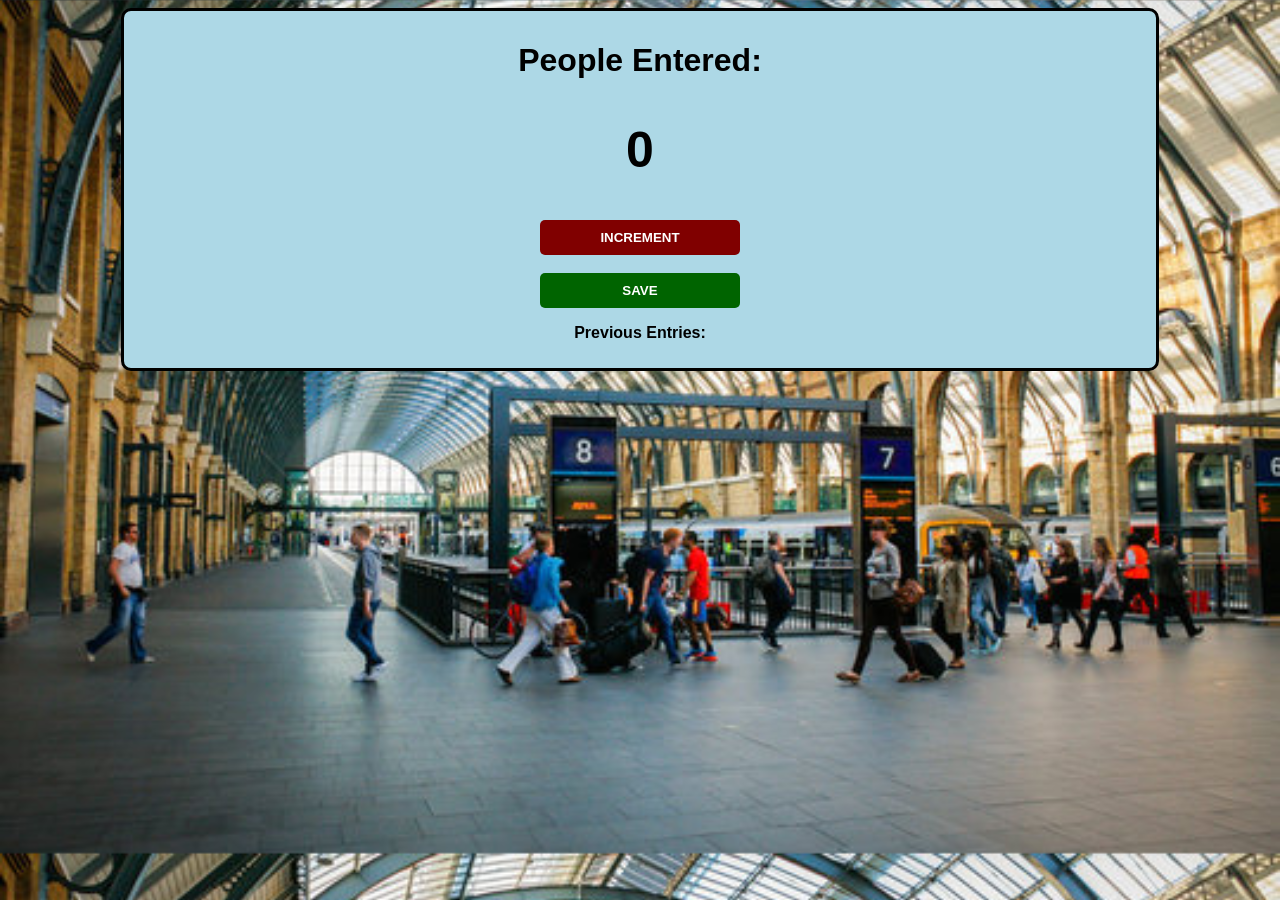
<file: 01-passenger-counter/index.html>
<!doctype html>
<html lang="en">
  <head>
    <meta charset="UTF-8" />
    <meta name="viewport" content="width=device-width, initial-scale=1.0" />
    <title>Passenger Counter App</title>
    <link rel="stylesheet" href="style.css" />
  </head>
  <body>
    <div class="container">
      <h1>People Entered:</h1>
      <h2 id="count-el">0</h2>
      <button id="increment-btn" onclick="increment()">INCREMENT</button
      ><br /><br />
      <button id="save-btn" onclick="save()">SAVE</button>
      <p id="save-el">Previous Entries:</p>
    </div>
    <script src="script.js"></script>
  </body>
</html>
</file>
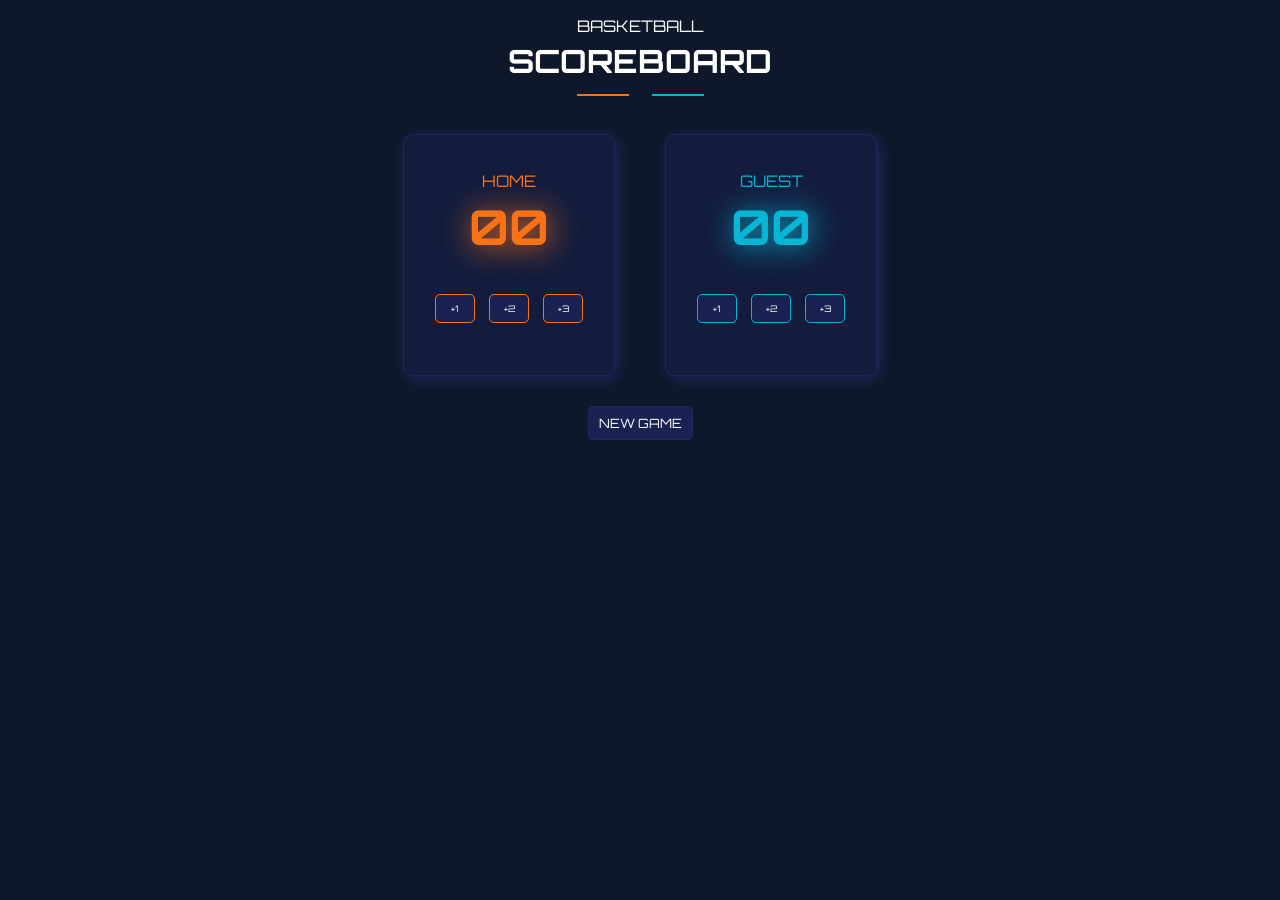
<file: 02-basketball-scoreboard/index.html>
<!DOCTYPE html>
<html lang="en">
<head>
    <meta charset="UTF-8">
    <meta name="viewport" content="width=device-width, initial-scale=1.0">
    <title>Basketball Scoreboard</title>
    <link rel="icon" type="image/png" href="image.png">
    <link rel="stylesheet" href="style.css">
</head>
<body>
    <p>BASKETBALL</p>
    <h1>SCOREBOARD</h1>
    <div class="line">
        <hr id="hr1"><hr id="hr2">
    </div>
    

    <div class="container">
        <div class="card" id="card1">
            <p>HOME</p>
            <h1 id="home-el">00</h1>
            <div class="buttons">
            <button onclick="H1btn()">+1</button>
            <button onclick="H2btn()">+2</button>
            <button onclick="H3btn()">+3</button>
            </div>
        </div>
        <div class="card" id="card2">
            <p>GUEST</p>
            <h1 id="guest-el">00</h1>
            <div class="buttons">
            <button onclick="G1btn()">+1</button>
            <button onclick="G2btn()">+2</button>
            <button onclick="G3btn()">+3</button>
            </div>
        </div>
    </div>
    <button id="newGame" onclick="newGame()">NEW GAME</button>
    <script src="script.js"></script>
</body>
</html>
</file>
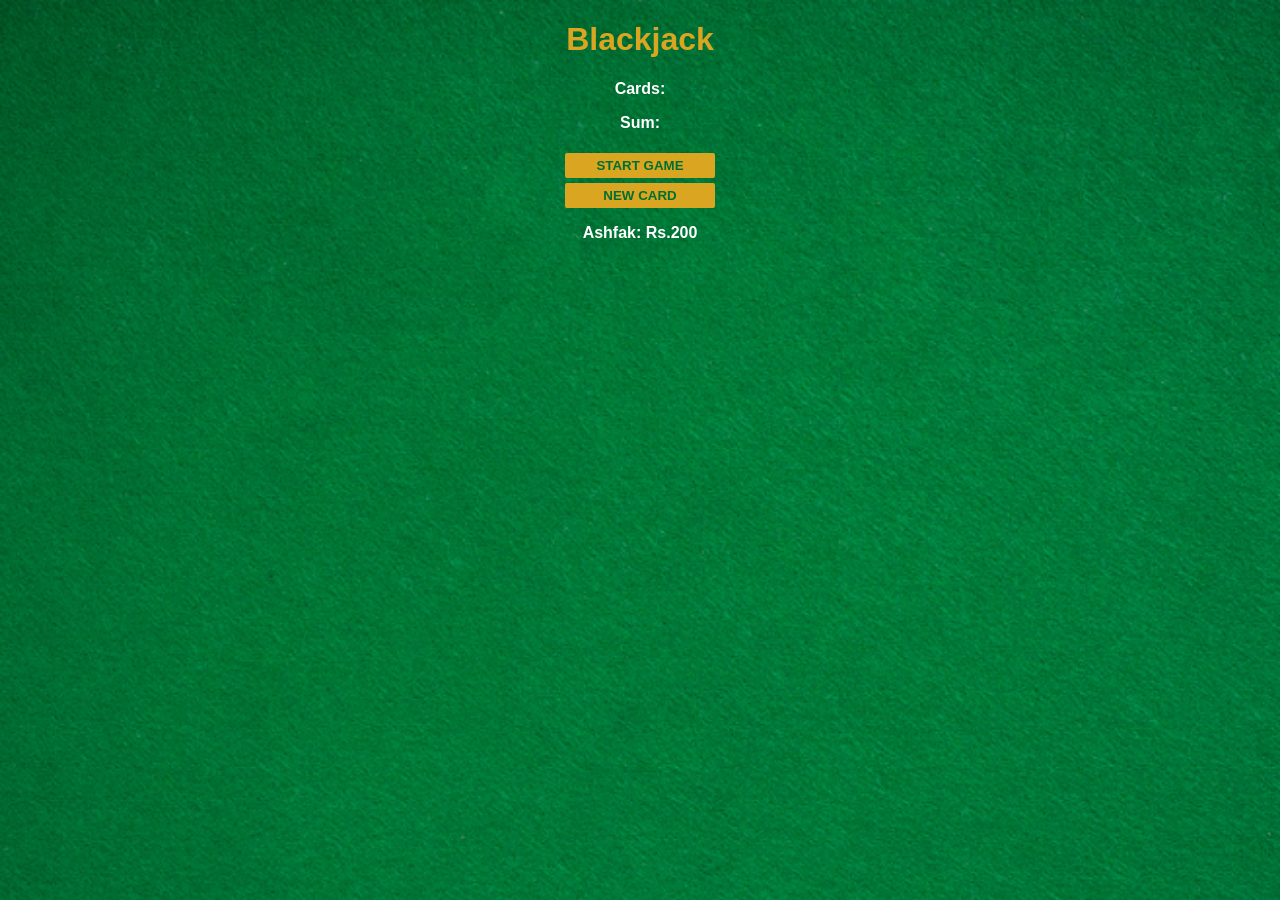
<file: 03-blackjack-game/index.html>
<!doctype html>
<html lang="en">
  <head>
    <meta charset="UTF-8" />
    <meta name="viewport" content="width=device-width, initial-scale=1.0" />
    <title>Blackjack Game</title>
    <link rel="stylesheet" href="style.css" />
  </head>
  <body>
    <h1>Blackjack</h1>
    <p id="message-el"></p>
    <p id="card-el">Cards:</p>
    <p id="sum-el">Sum:</p>
    <div class="btn">
      <button onclick="startGame()">START GAME</button>
      <button onclick="newCard()">NEW CARD</button>
      <p id="player-el"></p>
    </div>

    <script src="script.js"></script>
  </body>
</html>
</file>
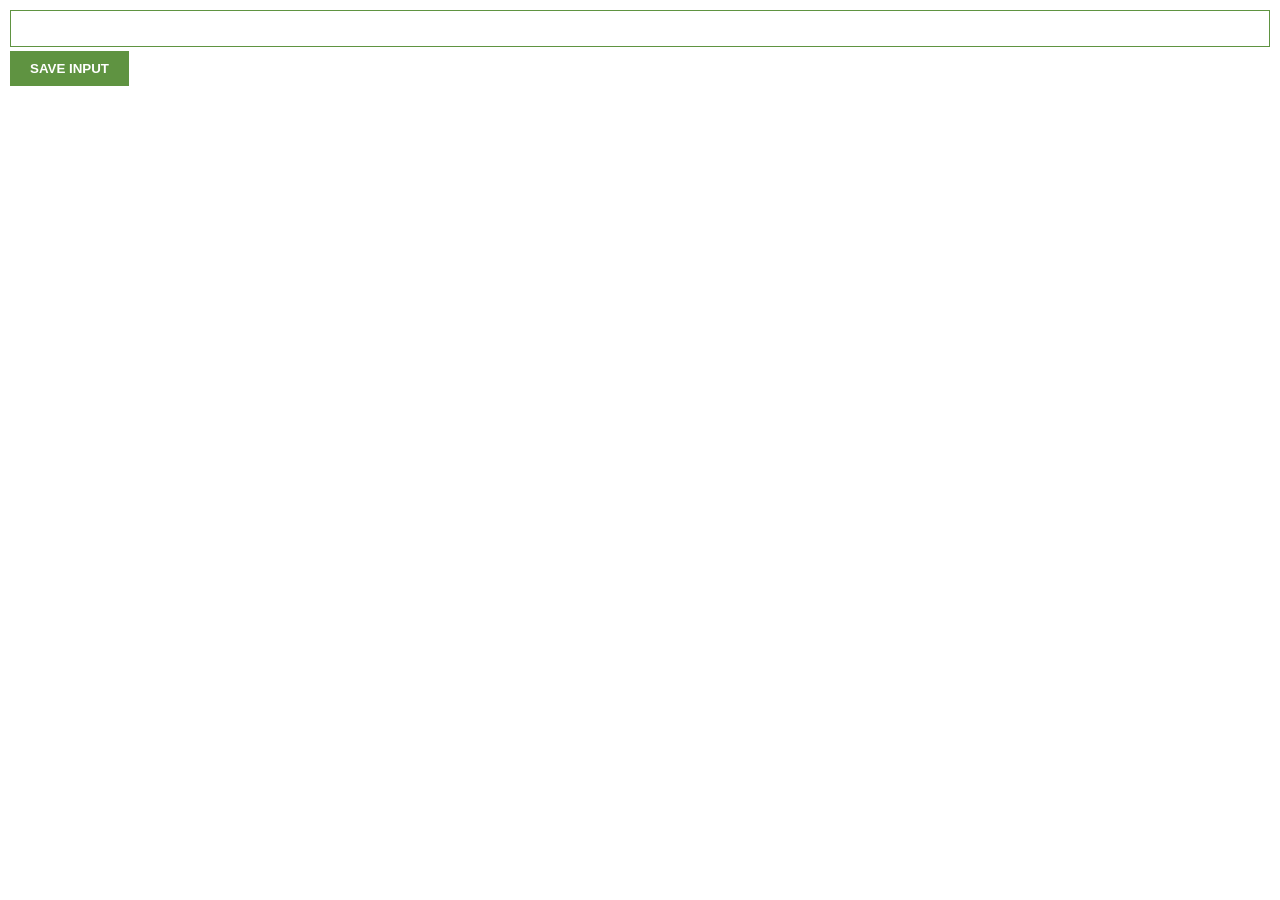
<file: 04-chrome-extention/index.html>
<!DOCTYPE html>
<html lang="en">
<head>
    <meta charset="UTF-8">
    <meta name="viewport" content="width=device-width, initial-scale=1.0">
    <title>Chrome Extention</title>
    <link rel="stylesheet" href="style.css">
</head>
<body>
    <input type="text" id="input-el">
    <button id="input-btn" >SAVE INPUT</button>
    <ul id="ul-el"></ul>
    <script src="script.js"></script>
</body>
</html>
</file>
<file: 01-passenger-counter/style.css>
body{
    font-family: sans-serif;
    font-weight: bold;
    text-align: center;
    background-image: url(image.png);
    background-size: cover;
}
.container{
    max-width: 80%;
    background-color: lightblue;
    padding: 10px;
    border: 3px solid black;
    margin: auto;
    border-radius: 10px;
}
h2{
    font-size: 50px;
}
button{
    padding: 10px 20px;
    width: 200px;
    color: white;
    font-weight: bold;
    border: none;
    border-radius: 5px;
    cursor: pointer;
}

#increment-btn{
    background-color: maroon;
}
#save-btn{
    background-color: darkgreen;
}
</file>
<file: 02-basketball-scoreboard/style.css>
@import url('https://fonts.googleapis.com/css2?family=Orbitron:wght@700;900&family=Rajdhani:wght@500;600;700&display=swap');


body{
    background-color: #0f172a;
    color: white;
    font-family: 'Orbitron', sans-serif;
    text-align: center;
}
body h1{
    margin-top: 0;
    margin-bottom: 5px;
}
body p{
    margin-bottom: 5px;
}
hr{
    width: 50px;
}
.line{
    display: flex;
    max-width: 150px;
    margin: auto;
    margin-bottom: 30px;
}
.line #hr1{
    border: #f97316 solid 1px;
}
.line #hr2{
    border: #06b6d4 solid 1px;
}
.container{
    display: flex;
    justify-content: center;
    gap: 50px;
}
.card{
    max-width: 300px;
    height: 200px;
    border: 1px solid hsl(230, 53%, 25%);
    background-color: #19225183;
    padding: 20px 30px;
    border-radius: 10px;
    display: flex;
    flex-direction: column;
    justify-content: center;
    box-shadow: 3px 3px 15px hsl(230, 53%, 25%);
}
button{
    padding: 8px 10px;
    width: 40px;
    margin: 1px;
    border-radius: 5px;
    background-color: #192251;
    border: white solid 1px;
    color: white;
    font-family: 'Orbitron', sans-serif;
    font-size: 9px;
    cursor: pointer;
}
.buttons{
    display: flex;
    width: 150px;
    margin: auto;
    justify-content: space-between;
}
#newGame{
    width: auto;
    margin: auto;
    margin-top: 30px;
    border: hsl(230, 53%, 25%) solid 1px;
    font-size: 0.8rem;
}
#newGame:hover{
    background-color: hsl(230, 53%, 30%);
}
#card1 p{
 color: #f97316;
}
#card2 p{
 color: #06b6d4;
}
#card1 button{
 border: #f97316 solid 1px;
}
#card1 h1{
 color: #f97316;
 font-size: 3rem;
 text-shadow: 2px 2px 30px #f97316;
}
#card2 h1{
 color: #06b6d4;
 font-size: 3rem;
 text-shadow: 2px 2px 30px #06b6d4;
}
#card2 button{
 border: #06b6d4 solid 1px;
}
#card1 button:hover{
box-shadow: 2px 2px 15px #f97316;
}
#card2 button:hover{
box-shadow: 2px 2px 15px #06b6d4;
}
.line p{
    font-size: 3rem;
}
</file>
<file: 03-blackjack-game/style.css>
body{
    font-family: 'Trebuchet MS', 'Lucida Sans Unicode', 'Lucida Grande', 'Lucida Sans', Arial, sans-serif;
    background-image: url(./image/table.png);
    background-size: cover;
    color: white;
    text-align: center;
    font-weight: bold;
}
h1{
    color: goldenrod;
}
#message-el{
    font-style: italic;
}
.btn{
    display: flex;
    flex-direction: column;
    align-items: center;
}
button{
    color: #016f32;
    font-weight: bold;
    padding-top: 5px;
    padding-bottom: 5px;
    width: 150px;
    background-color: goldenrod;
    border: none;
    border-radius: 2px;
    cursor: pointer;
    margin-top: 5px;
}
</file>
<file: 04-chrome-extention/style.css>
body {
    margin: 0;
    padding: 10px;
    font-family: Arial, Helvetica, sans-serif;
}

input {
    width: 100%;
    padding: 10px;
    box-sizing: border-box;
    border: 1px solid #5f9341;
    margin-bottom: 4px;
}

button {
    background: #5f9341;
    color: white;
    padding: 10px 20px;
    border: none;
    font-weight: bold;
}
</file>
